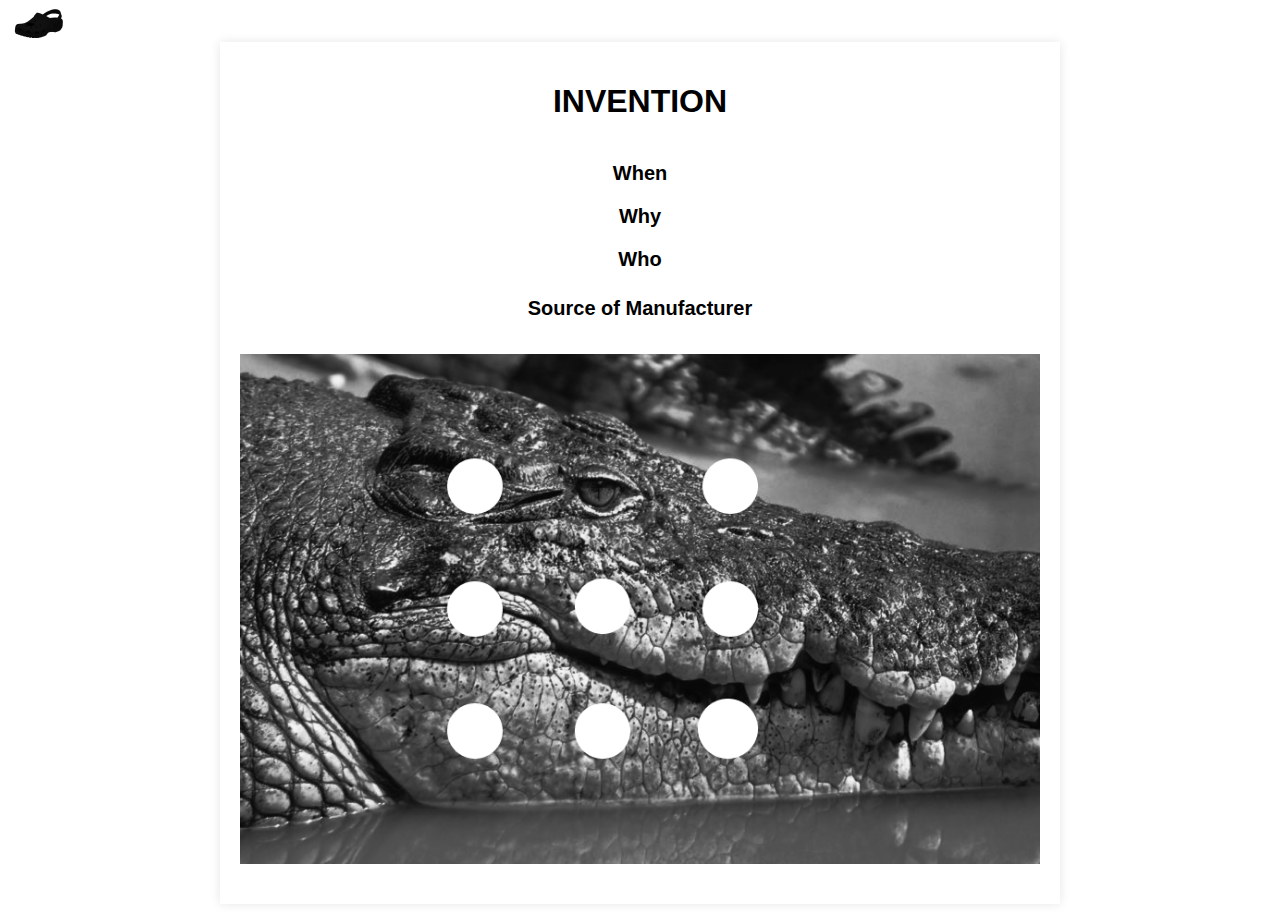
<file: page1.html>
<!DOCTYPE html>
<html>
<head>
    <title>Crocs</title>
    <link rel="stylesheet" href="page.css">
    <style>
        body {
            background-color: white;
        }
    </style>
</head>
<body>
    <a class="back" href="index.html"><img src="back.png" alt="back"></a>
    <div class="container">
        <header>
            <h1>INVENTION</h1>
        </header>
        <main>
            <div class="article">
                <h2 class="article-title"></h2>
                <p class="article-content"></p>
                <h3 class="article-title-2"></h3>
                <p class="article-content-2"></p>
                <h4 class="article-title-3"></h4>
                <p class="article-content-3"></p>
                <h5 class="article-title-4"></h5>
                <p class="article-content-4"></p>
                <img src="page1.png" class="img1" alt="1">
            </div>
        </main>
    </div>
    <script src="page1.js"></script>
</body>
</html>
</file>
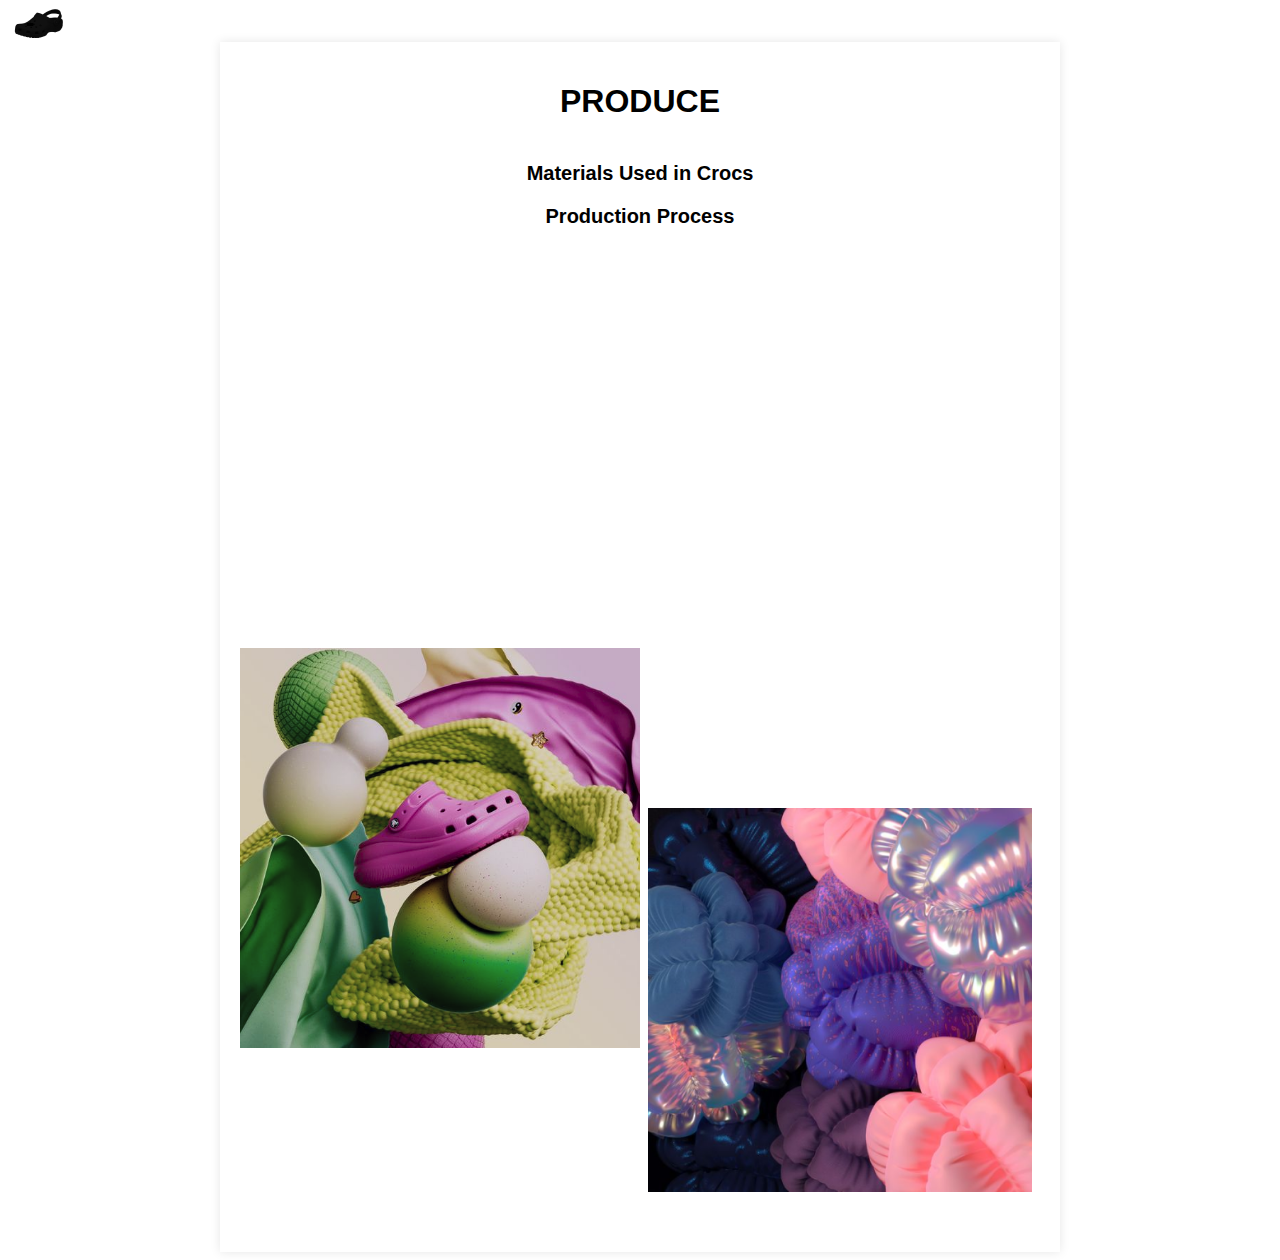
<file: page2.html>
<!DOCTYPE html>
<html>
<head>
    <title>Crocs</title>
    <link rel="stylesheet" href="page.css">
    <style>
        body {
            background-color: white;
        }
    </style>
</head>
<body>
    <a class="back" href="index.html"><img src="back.png" alt="back"></a>
    <div class="container">
        <header>
            <h1>PRODUCE</h1>
        </header>
        <main>
            <h2 class="article-title" id="article-title-1">Materials Used in Crocs</h2>
            <p class="text article-content" id="materialsText"></p>

            <h3 class="article-title" id="article-title-2">Production Process</h3>
            <p class="text article-content" id="productionText"></p>
        </main>
        <img src="page2-1.png" class="img2-1" alt="2-1">
        <img src="page2-2.png" class="img2-2" alt="2-2">
    </div>
    <script src="page2.js"></script>
</body>
</html>
</file>
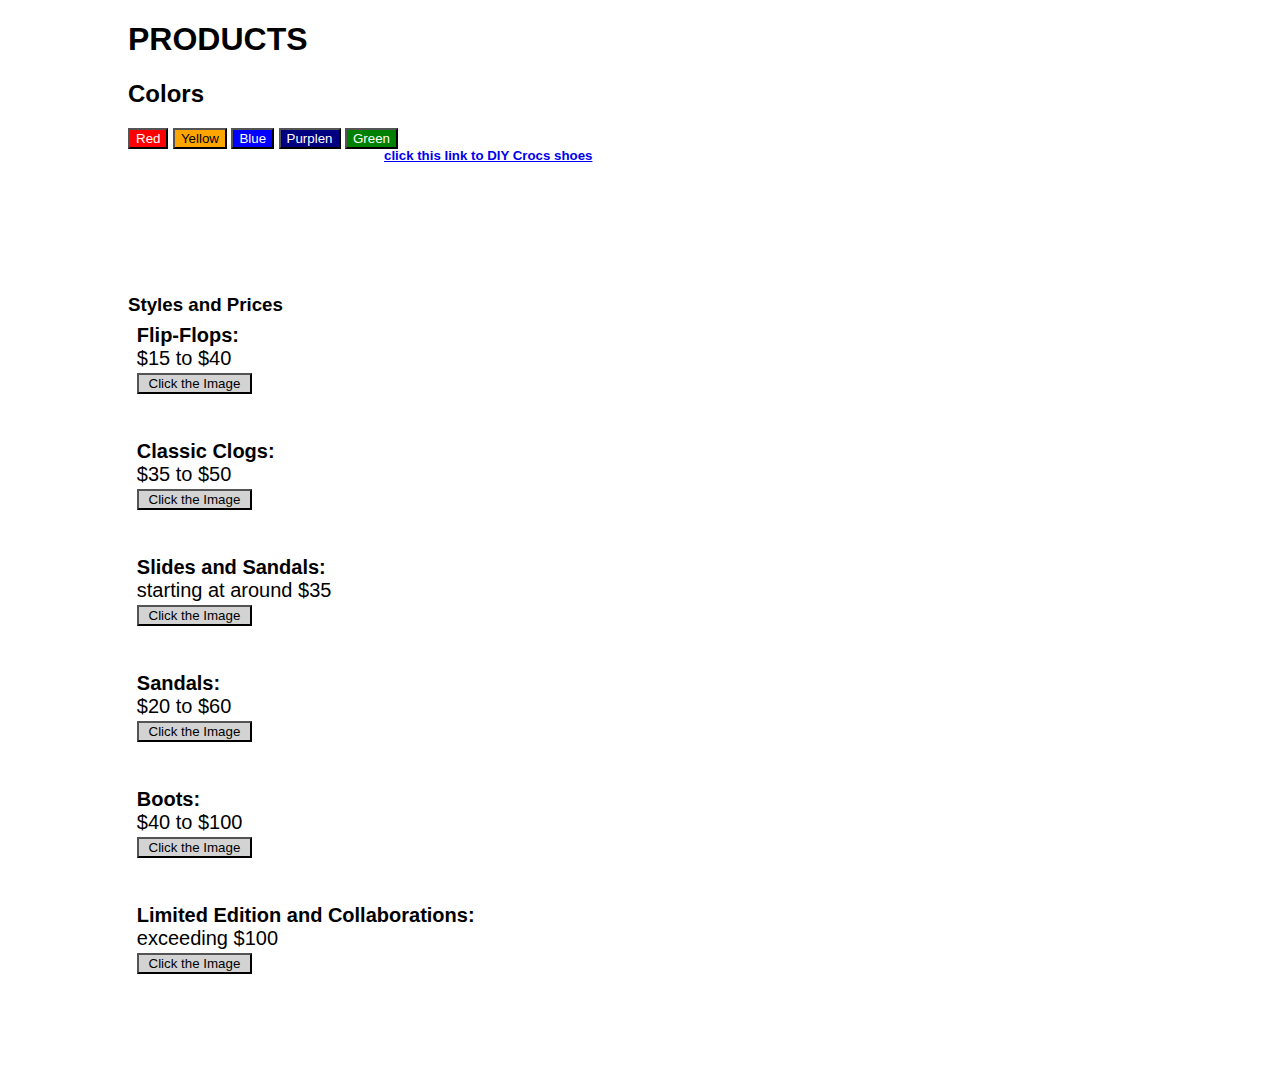
<file: page3.html>
<!DOCTYPE html>
<html>
<head>
    <title>Crocs</title>
    <link rel="stylesheet" href="page.css">
    <style>
        body {
            background-color: white;
            margin-left: 10%;
        }

        /* 初始状态下隐藏所有图片 */
        img {
            display: none;
           
        }
        .back{
        position: absolute;
        top:10%;
        left: 10%;
        }
    </style>
</head>
<body>
    <a class="back" href="index.html"><img src="back.png" alt="back"></a>
    <h1>PRODUCTS</h1>
    <h2>Colors</h2>
    <button id="btnRed" style="background-color: red; color: white;">Red</button>
    <button id="btnOrange" style="background-color: orange">Yellow</button>
    <button id="btnBlue" style="background-color: blue; color: white;">Blue</button>
    <button id="btnNavy" style="background-color: navy; color: white;">Purplen</button>
    <button id="btnGreen" style="background-color: green; color: white;">Green</button>
    

    <div id="imageContainer-color">
        <img src="color/red.jpg" class="color-red">
        <img src="color/orange.jpg" class="color-orange">
        <img src="color/blue.jpg" class="color-blue">
        <img src="color/navy.jpg" class="color-navy">
        <img src="color/green.jpg" class="color-green">
    </div>

    <div id="imageContainer-types">
        <img src="types/1.png"  class="types-1" id="img1">
        <img src="types/2.png" class="types-2" id="img2">
        <img src="types/3.png" class="types-3" id="img3">
        <img src="types/4.png"  class="types-4" id="img4">
        <img src="types/5.png" class="types-5" id="img5">
        <img src="types/6.png" class="types-6" id="img6">
    </div>
    


    <br><br><br><br><br><br><br>
    <h3>Styles and Prices</h3>
    <p3 class="text" style="margin-top: -50px; margin-left: 6%;">
        <span class="black" style="font-weight: bold;"> Flip-Flops: </span> <br>
        $15 to $40
        <br>
        <button id="img1" style="background-color: lightgrey; color: black;">&nbsp;Click the Image&nbsp;</button>
        <br><br><br>
        <span class="black" style="font-weight: bold;">Classic Clogs:</span> <br>
        $35 to $50
        <br>
        <button id="img2" style="background-color: lightgrey; color: black;">&nbsp;Click the Image&nbsp;</button>
        <br><br><br>
        <span class="black" style="font-weight: bold;">Slides and Sandals:</span> <br>
        starting at around $35 
        <br>
        <button id="img3" style="background-color: lightgrey; color: black;">&nbsp;Click the Image&nbsp;</button>
        <br><br><br>
        <span class="black" style="font-weight: bold;">Sandals: </span> <br>
        $20 to $60
        <br>
        <button id="img4" style="background-color: lightgrey; color: black;">&nbsp;Click the Image&nbsp;</button>
        <br><br><br>
        <span class="black" style="font-weight: bold;">Boots: </span> <br>
        $40 to $100
        <br>
        <button id="img5" style="background-color: lightgrey; color: black;">&nbsp;Click the Image&nbsp;</button>
        <br><br><br>
        <span class="black" style="font-weight: bold;">Limited Edition and Collaborations: </span> <br>
        exceeding $100
        <br>
        <button id="img6" style="background-color: lightgrey; color: black;">&nbsp;Click the Image&nbsp;</button>
        <br><br><br>
        <br><br><br>
    </p3> 

    <h5 class="link"> <a href="https://www.crocs.com/customization-app.html">click this link to DIY Crocs shoes</a></h5> 
    <br><br><br><br><br><br><br><br><br><br><br><br><br><br><br><br><br><br><br><br><br><br><br><br><br><br>
    

   
   
</body>
<script src="page3.js"></script>
</html>
</file>
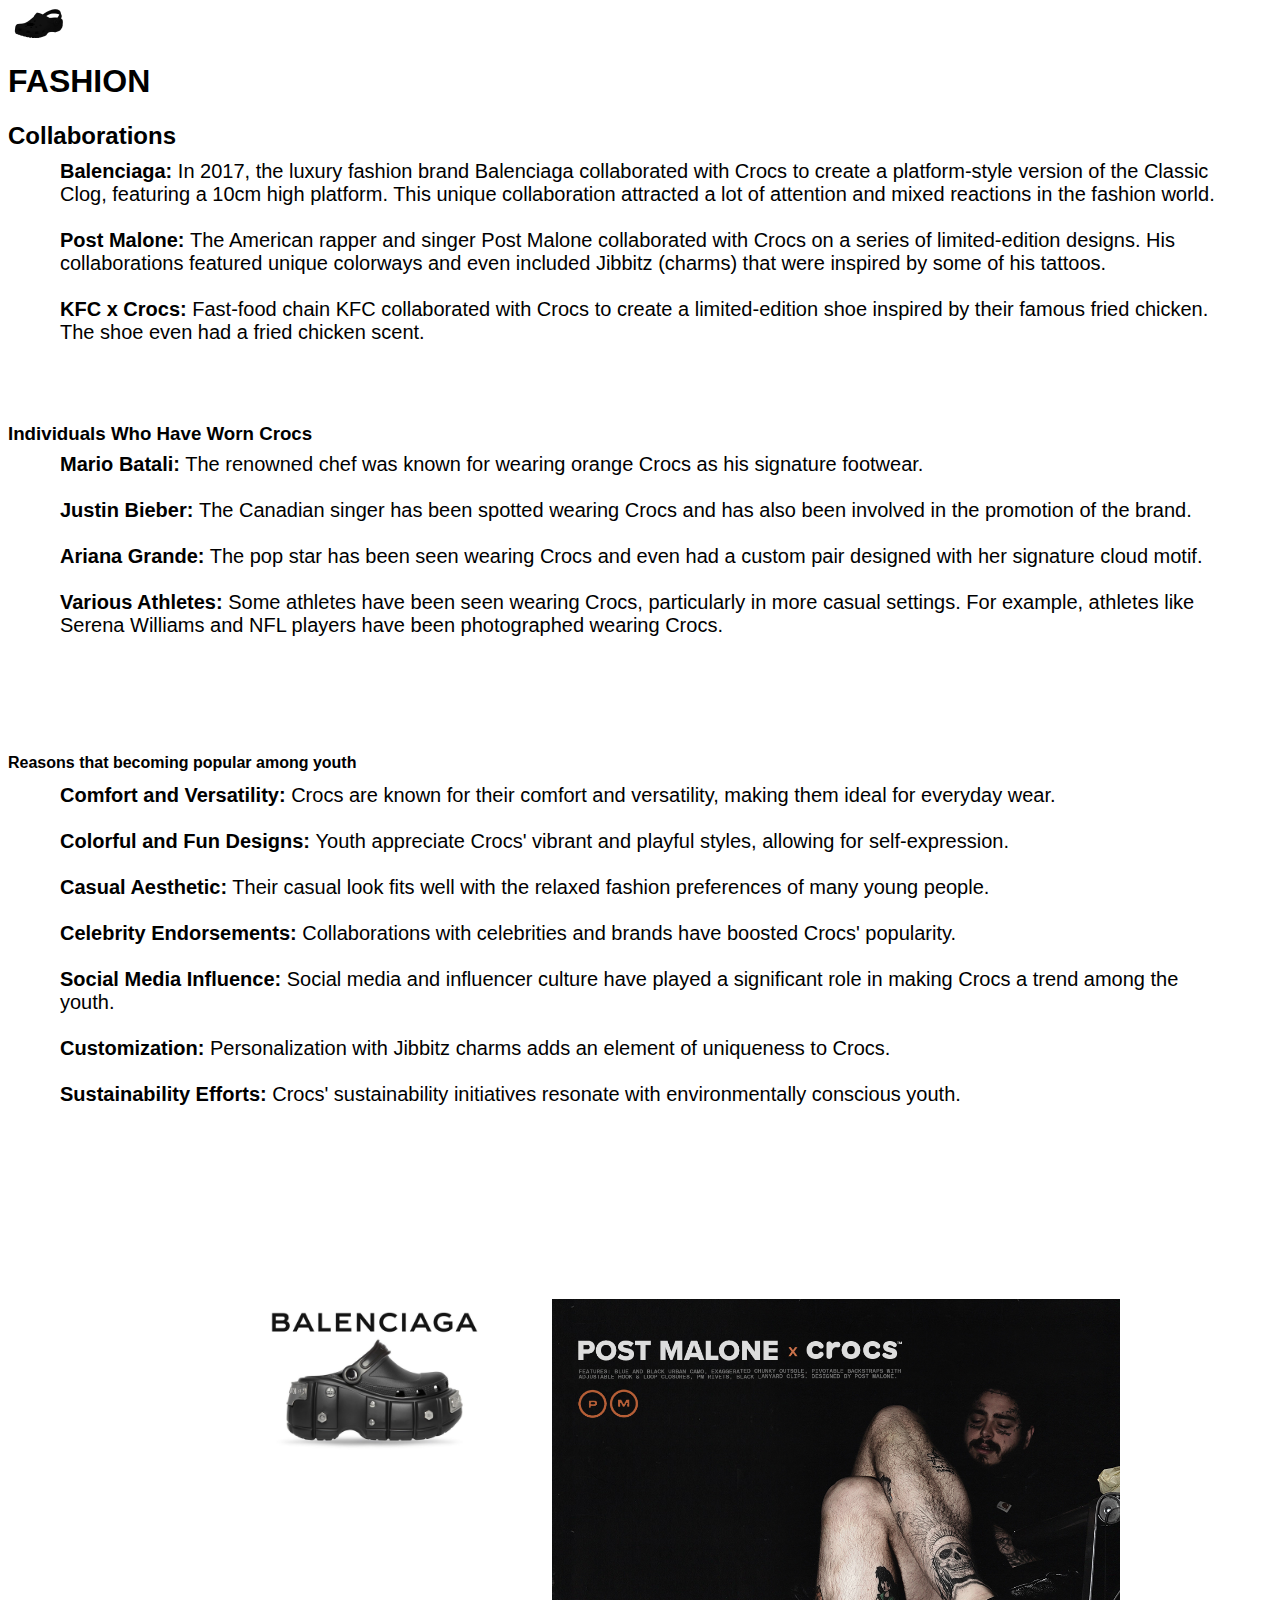
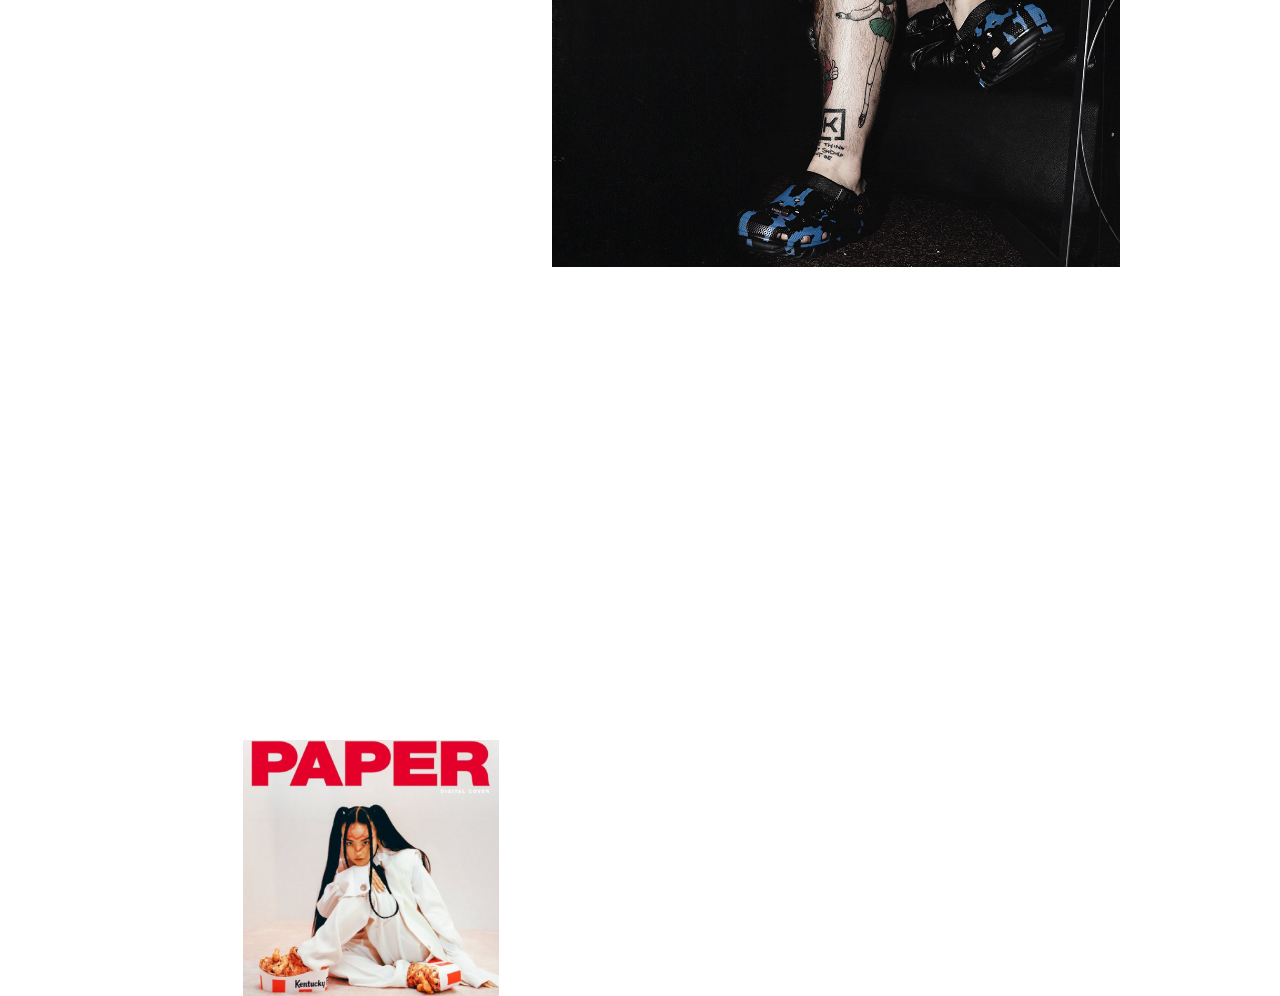
<file: page4.html>
<!DOCTYPE html>
<html>
<head>
    <title>Crocs</title>
    <link rel="stylesheet" href="page.css">
    <style>
        body {
            background-color: white;
        }
    </style>
</head>
<body>
    <a class="back" href="index.html"><img src="back.png" alt="back"></a>
    <h1>FASHION</h1>
    <h2>Collaborations</h2>
    <p class="text" style="margin-top: -50px;">
        <span class="black" style="font-weight: bold;">Balenciaga:</span>  In 2017, the luxury fashion brand Balenciaga collaborated with Crocs to create a platform-style version of the Classic Clog, featuring a 10cm high platform. This unique collaboration attracted a lot of attention and mixed reactions in the fashion world.<br><br>
        <span class="black" style="font-weight: bold;">Post Malone: </span> The American rapper and singer Post Malone collaborated with Crocs on a series of limited-edition designs. His collaborations featured unique colorways and even included Jibbitz (charms) that were inspired by some of his tattoos.<br><br>
            <span class="black" style="font-weight: bold;">KFC x Crocs: </span> Fast-food chain KFC collaborated with Crocs to create a limited-edition shoe inspired by their famous fried chicken. The shoe even had a fried chicken scent.<br><br><br>
    </p>
    <br><br><br><br><br><br><br><br><br><br><br><br><br>
    <h3>Individuals Who Have Worn Crocs</h3>
    <p3 class="text" style="margin-top: -50px;">
        <span class="black" style="font-weight: bold;">Mario Batali:</span>  The renowned chef was known for wearing orange Crocs as his signature footwear.<br><br>
        <span class="black" style="font-weight: bold;">Justin Bieber: </span> The Canadian singer has been spotted wearing Crocs and has also been involved in the promotion of the brand.<br><br>
        <span class="black" style="font-weight: bold;"> Ariana Grande:</span> The pop star has been seen wearing Crocs and even had a custom pair designed with her signature cloud motif.<br><br>
        <span class="black" style="font-weight: bold;"> Various Athletes: </span> Some athletes have been seen wearing Crocs, particularly in more casual settings. For example, athletes like Serena Williams and NFL players have been photographed wearing Crocs.<br><br>
    </p3>
    <br><br><br><br><br><br><br><br><br><br><br><br><br><br><br>
    <h4>Reasons that becoming popular among youth</h4>
    <p4 class="text" style="margin-top: -50px;">
        <span class="black" style="font-weight: bold;">Comfort and Versatility: </span> Crocs are known for their comfort and versatility, making them ideal for everyday wear.<br><br>
        <span class="black" style="font-weight: bold;">Colorful and Fun Designs: </span> Youth appreciate Crocs' vibrant and playful styles, allowing for self-expression.<br><br>
        <span class="black" style="font-weight: bold;">Casual Aesthetic:</span>  Their casual look fits well with the relaxed fashion preferences of many young people.<br><br>
        <span class="black" style="font-weight: bold;">Celebrity Endorsements: </span> Collaborations with celebrities and brands have boosted Crocs' popularity.<br><br>
        <span class="black" style="font-weight: bold;">Social Media Influence: </span> Social media and influencer culture have played a significant role in making Crocs a trend among the youth.<br><br>
        <span class="black" style="font-weight: bold;">Customization: </span> Personalization with Jibbitz charms adds an element of uniqueness to Crocs.<br><br>
        <span class="black" style="font-weight: bold;"> Sustainability Efforts: </span> Crocs' sustainability initiatives resonate with environmentally conscious youth.<br><br>
        <br><br>
    </p4>
    <br><br><br><br>
    
    <img src="page4-1.png" class="img4-1" alt="4-1">
    <img src="page4-2.png" class="img4-2" alt="4-2">
    <br><br><br><br>
    <img src="page4-3.png" class="img4-3" alt="4-3">
  
   
</body>
<script src="page1.js"></script>
</html>
</file>
<file: page.css>
.text {
    list-style-type: none;
    align-items: center; /* 垂直居中对齐标签 */
    padding-left: 60px; /* 调整导航栏的内边距 */
    padding-right: 60px; /* 调整导航栏的内边距 */
    padding-top: 40px;
    margin-top: -5%;
    position: absolute;
    left: 0%;
    font-size: 20px;
    font-weight: normal;
}

.img2-1{
    display: block;
    margin-top:50%;
    margin-left: -50%;
    width: 50%;
}

.img2-2{
    display: block;
    margin-top:-30%;
    margin-left: 60%;
    margin-right: 10%;
    margin-bottom: 5%;
    width: 48%;
}


.img3-1{
    display: block;
    margin-top:45%;
    margin-left: 8%;
}

.img3-2{
    display: block;
    margin-top:-30%;
    margin-left: 53%;
    margin-right: 10%;
    margin-bottom: 5%;
}

.img3-3{
width: 95%;
height: auto;
margin-left: 3%;
}

.img4-1{
    width: 20%;
    height: auto;
    display: block;
    margin-top:35%;
    margin-left: 19%;
}

.img4-2{
    width: 45%;
    height: auto;
    display: block;
    margin-top:-12%;
    margin-left: 43%;
    margin-right: 10%;
    margin-bottom: 5%;
}

.img4-3{
    width: 20%;
    height: auto;
   position: absolute;
   top: 260%;
   left: 19%;
}



/* 居中内容 */
.container {
    display: flex;
    flex-direction: column;
    align-items: center;
    text-align: center;
}

/* 统一标题的样式 */
.article-title, .article-title-2, .article-title-3, .article-title-4 {
    font-size: 20px;
    font-weight: bold;
}

/* 隐藏内容 */
.article-content, .article-content-2, .article-content-3, .article-content-4 {
    display: none;
}

#materialsText, #productionText {
    display: none;
}



/* 全局样式 */
body {
    background-color: #f4f4f4; /* 背景颜色 */
    font-family: Arial, sans-serif; /* 字体 */
}

.container {
    display: flex;
    flex-direction: column;
    align-items: center;
    text-align: center;
    margin: 0 auto; /* 水平居中 */
    max-width: 800px; /* 控制内容宽度 */
    padding: 20px; /* 内边距 */
    background-color: #fff; /* 背景颜色 */
    box-shadow: 0 0 10px rgba(0, 0, 0, 0.1); /* 阴影效果 */
}

/* 统一标题的样式 */
.article-title, .article-title-2, .article-title-3, .article-title-4 {
    font-size: 20px;
    font-weight: bold;
    margin-top: 20px; /* 上边距 */
}
/*page2*/
#materialsText, #productionText {
    text-align: center; /* 水平居中对齐文本 */
    font-size: 15px;
    font-weight: normal;
    margin-top: 15px;
    color: #333;
    display: none;
    max-width: 700px; /* 控制内容宽度 */
    padding-left: 380px; /* 内边距 */
    
}

/* 内容样式 */
.article-content, .article-content-2, .article-content-3, .article-content-4 {
    display: none;
    margin-top: 10px; /* 上边距 */
    color: #333; /* 文本颜色 */
}




/* 图片样式 */
.img1 {
    display: block;
    margin: 20px auto; /* 图片居中 */
    max-width: 100%; /* 图片宽度 */
}

/* Footer 样式 */
footer {
    background-color: #333; /* 背景颜色 */
    color: #fff; /* 文本颜色 */
    padding: 10px;
    text-align: center;
}

/* 链接样式 */
.author-email {
    color: #fff; /* 链接文本颜色 */
    text-decoration: none;
}

.author-email:hover {
    text-decoration: underline; /* 悬停时添加下划线 */
}







/* page3-link */
.link{
    position:absolute;
    top: 14%;
    left: 30%;
}


#imageContainer-types {
    position: relative;
}

#imageContainer-types img {
    position: absolute;
}

#img1,#img2,#img3,#img4,#img5,#img6 {
    top: 150px;
    left: 530px;
}
</file>
